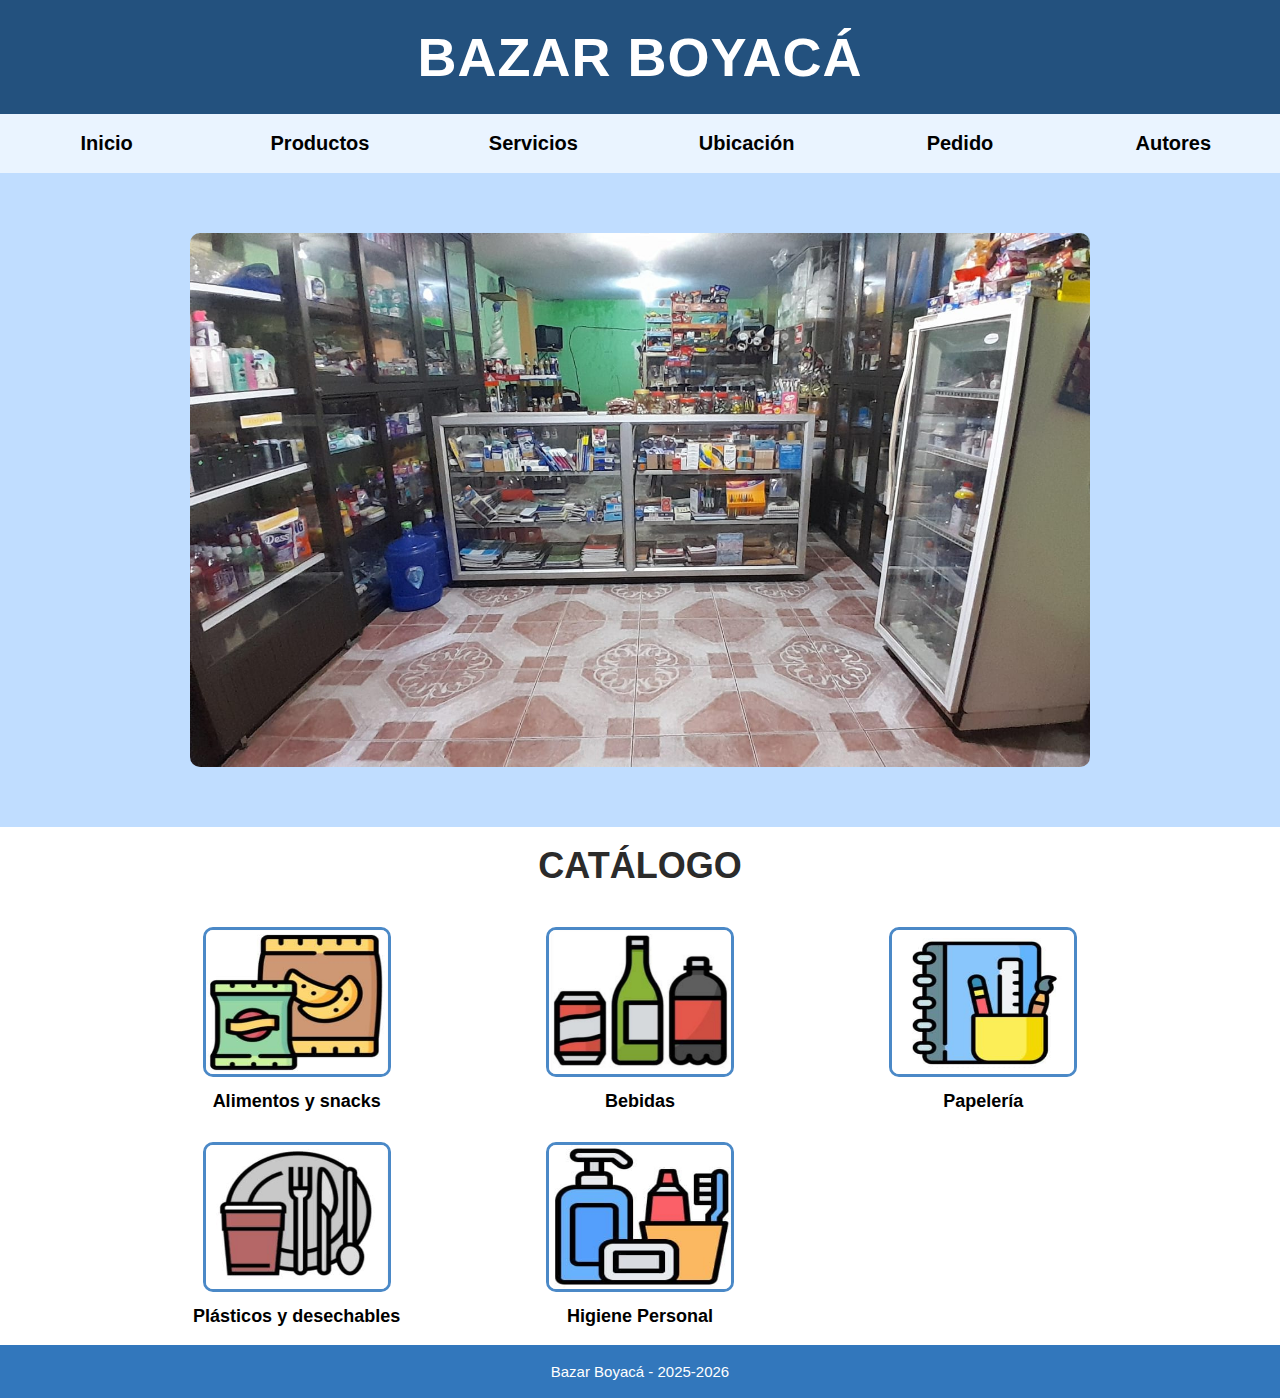
<file: index.html>
<!DOCTYPE html>
<html lang="es">
<head>
  <meta charset="UTF-8">
  <title>Productos - Bazar Boyacá</title>
  <link rel="stylesheet" href="estilos.css">
</head>
<body>

  <header>
    <div class="top-bar">
      <div class="logo">BAZAR BOYACÁ</div>
    </div>
    <nav>
      <a href="inicio.html">Inicio</a>
      <a href="productos.html">Productos</a>
      <a href="servicios.html">Servicios</a>
      <a href="ubicacion.html">Ubicación</a>
      <a href="pedido.html">Pedido</a>
      <a href="autores.html">Autores</a>
    </nav>
  </header>
  
<section class="bodypd">
    <section class="imagen-productos">
        <img src="imagenes/catalogo.jpg" alt="Catálogo">
      </a>
    </section>
</section>
<br>
 <main>
    <h2 class="titulo-catalogo">CATÁLOGO</h2>

    <section class="categorias">

      <a href="alimentos.html" class="categoria">
        <img src="imagenes/alimentos.jpg">
        <p>Alimentos y snacks</p>
      </a>

      <a href="bebidas.html" class="categoria">
        <img src="imagenes/bebidas.jpg">
        <p>Bebidas</p>
      </a>

      <a href="papeleria.html" class="categoria">
        <img src="imagenes/papeleria.jpg">
        <p>Papelería</p>
      </a>

      <a href="plasticos.html" class="categoria">
        <img src="imagenes/plasticos.jpg">
        <p>Plásticos y desechables</p>
      </a>

      <a href="higiene.html" class="categoria">
        <img src="imagenes/higiene.jpg">
        <p>Higiene Personal</p>
      </a>

    </section>

  </main>
<br>
  <footer class="pie">
    Bazar Boyacá - 2025-2026
  </footer>

</body>
</html>
</file>
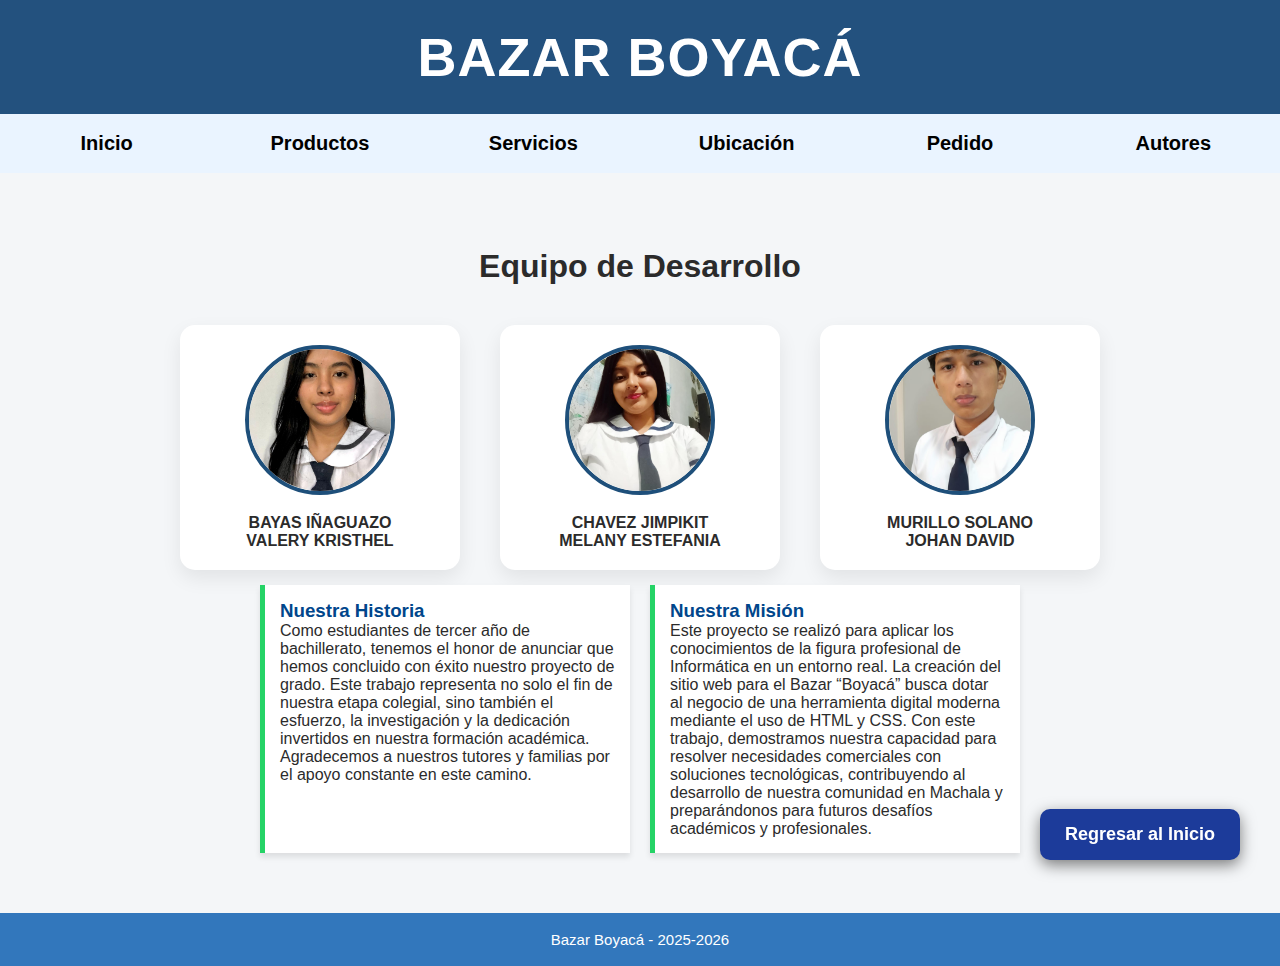
<file: autores.html>
<!DOCTYPE html>
<html lang="es">
<head>
  <meta charset="UTF-8">
  <title>Catálogo - Bazar Boyacá</title>
  <link rel="stylesheet" href="estilos.css">
</head>
<body class="bodyct">

<header>
  <div class="top-bar">
    <div class="logo">BAZAR BOYACÁ</div>
  </div>
  <nav>
    <a href="inicio.html">Inicio</a>
    <a href="productos.html">Productos</a>
    <a href="servicios.html">Servicios</a>
    <a href="ubicacion.html">Ubicación</a>
    <a href="pedido.html">Pedido</a>
    <a href="autores.html">Autores</a>
  </nav>
</header>

<main class="contenedor-nosotros">

  <!-- EQUIPO -->
  <section class="equipo-desarrollo">
    <h1>Equipo de Desarrollo</h1>

    <div class="grid-equipo">

      <div class="miembro">
        <img src="imagenes/integrante1.jpeg" alt="Valery Bayas">
        <p><strong>BAYAS IÑAGUAZO<br>VALERY KRISTHEL</strong></p>
      </div>

      <div class="miembro">
        <img src="imagenes/integrante2.jpeg" alt="Melany Chavez">
        <p><strong>CHAVEZ JIMPIKIT<br>MELANY ESTEFANIA</strong></p>
      </div>

      <div class="miembro">
        <img src="imagenes/integrante3.jpeg" alt="Johan Murillo">
        <p><strong>MURILLO SOLANO<br>JOHAN DAVID</strong></p>
      </div>

    </div>
  </section>

  <!-- INFORMACIÓN EXTRA -->
  <section class="informacion-extra">

    <div class="bloque-info">
      <h3>Nuestra Historia</h3>
      <p>
        Como estudiantes de tercer año de bachillerato, tenemos el honor de anunciar que hemos
         concluido con éxito nuestro proyecto de grado. Este trabajo representa no solo el 
         fin de nuestra etapa colegial, sino también el esfuerzo, la investigación y la 
         dedicación invertidos en nuestra formación académica. Agradecemos a nuestros tutores y
          familias por el apoyo constante en este camino.                   
      </p>
    </div>

    <div class="bloque-info">
      <h3>Nuestra Misión</h3>
      <p>
        Este proyecto se realizó para aplicar los conocimientos de la figura profesional de 
        Informática en un entorno real. La creación del sitio web para el Bazar “Boyacá” busca 
        dotar al negocio de una herramienta digital moderna mediante el uso de HTML y CSS. Con 
        este trabajo, demostramos nuestra capacidad para resolver necesidades comerciales con 
        soluciones tecnológicas, contribuyendo al desarrollo de nuestra comunidad en Machala y 
        preparándonos para futuros desafíos académicos y profesionales.
      </p>
    </div>

  </section>

</main>

<a href="inicio.html" class="boton-regresar-fijo">Regresar al Inicio</a>

<footer>
  <p>Bazar Boyacá - 2025-2026</p>
</footer>

</body>
</html>
</file>
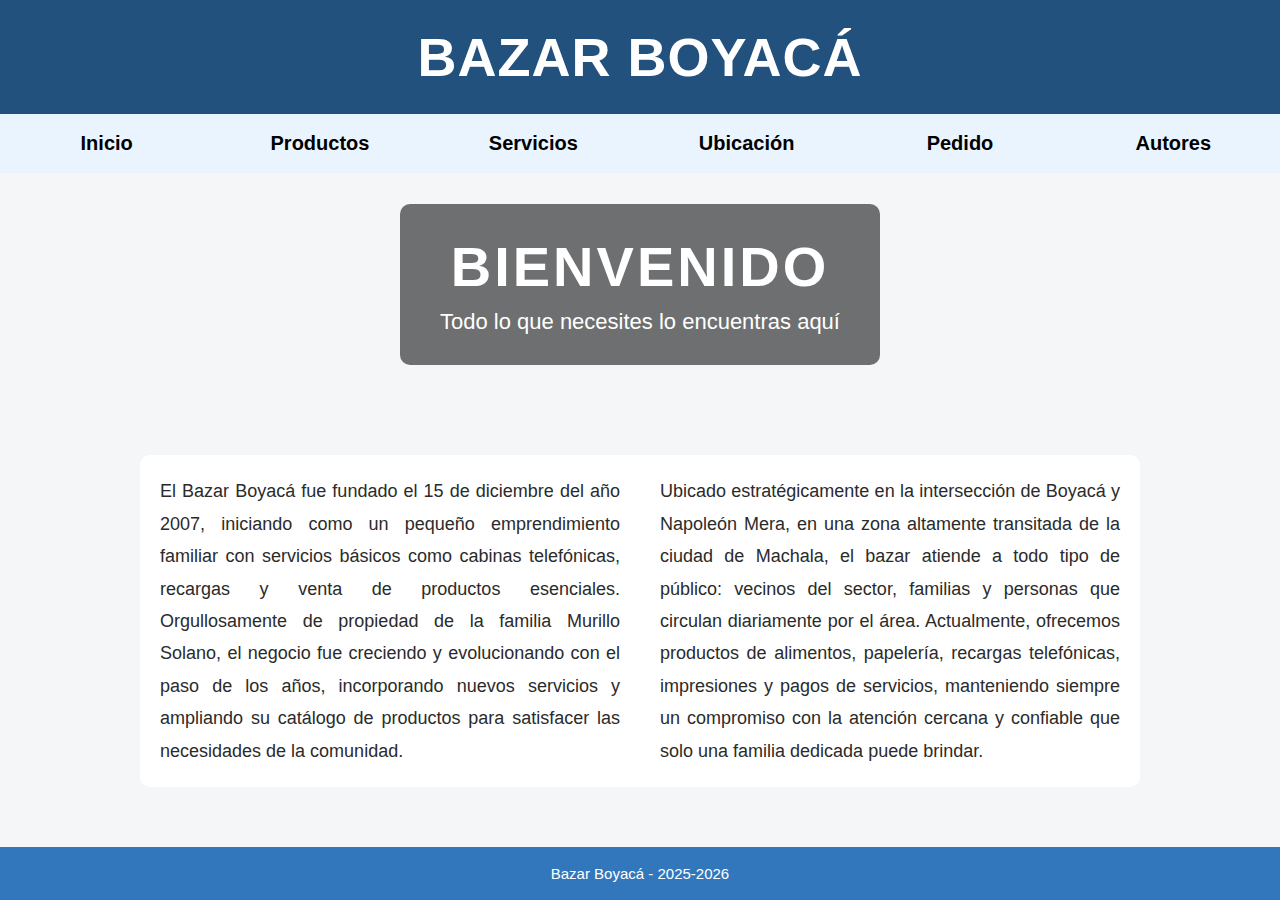
<file: inicio.html>
<!DOCTYPE html>
<html lang="es">
<head>
  <meta charset="UTF-8">
  <title>Inicio - Bazar Boyacá</title>
  <link rel="stylesheet" href="estilos.css">
</head>
<body class="bodyct">

<header>
    <div class="top-bar">
      <div class="logo">BAZAR BOYACÁ</div>
    </div>
    <nav>
      <a href="inicio.html">Inicio</a>
      <a href="productos.html">Productos</a>
      <a href="servicios.html">Servicios</a>
      <a href="ubicacion.html">Ubicación</a>
      <a href="pedido.html">Pedido</a>
      <a href="autores.html">Autores</a>
    </nav>
  </header>
  <section class="hero">
  <div class="hero-texto">
    <h1>BIENVENIDO</h1> <p>Todo lo que necesites lo encuentras aquí</p>
  </div>
 </section>
 <section class="descripcion">
  <p> El Bazar Boyacá fue fundado el 15 de diciembre del año 2007, iniciando como un pequeño emprendimiento familiar con servicios básicos como cabinas telefónicas, 
    recargas y venta de productos esenciales. Orgullosamente de propiedad de la familia Murillo Solano, el negocio fue creciendo
     y evolucionando con el paso de los años, incorporando nuevos servicios y ampliando su catálogo de productos para satisfacer las necesidades de la comunidad. </p> 
     <p> Ubicado estratégicamente en la intersección de Boyacá y Napoleón Mera, en una zona altamente transitada de la ciudad de Machala, el bazar atiende a todo tipo de
       público: vecinos del sector, familias y personas que circulan diariamente por el área. Actualmente, ofrecemos productos de alimentos, papelería, recargas 
       telefónicas, impresiones y pagos de servicios, manteniendo siempre un compromiso con la atención cercana y confiable que solo una familia dedicada puede brindar.
       </p>
 </section>
 <footer>
  <p>Bazar Boyacá - 2025-2026</p>
  </footer>
</body>
</html>
</file>
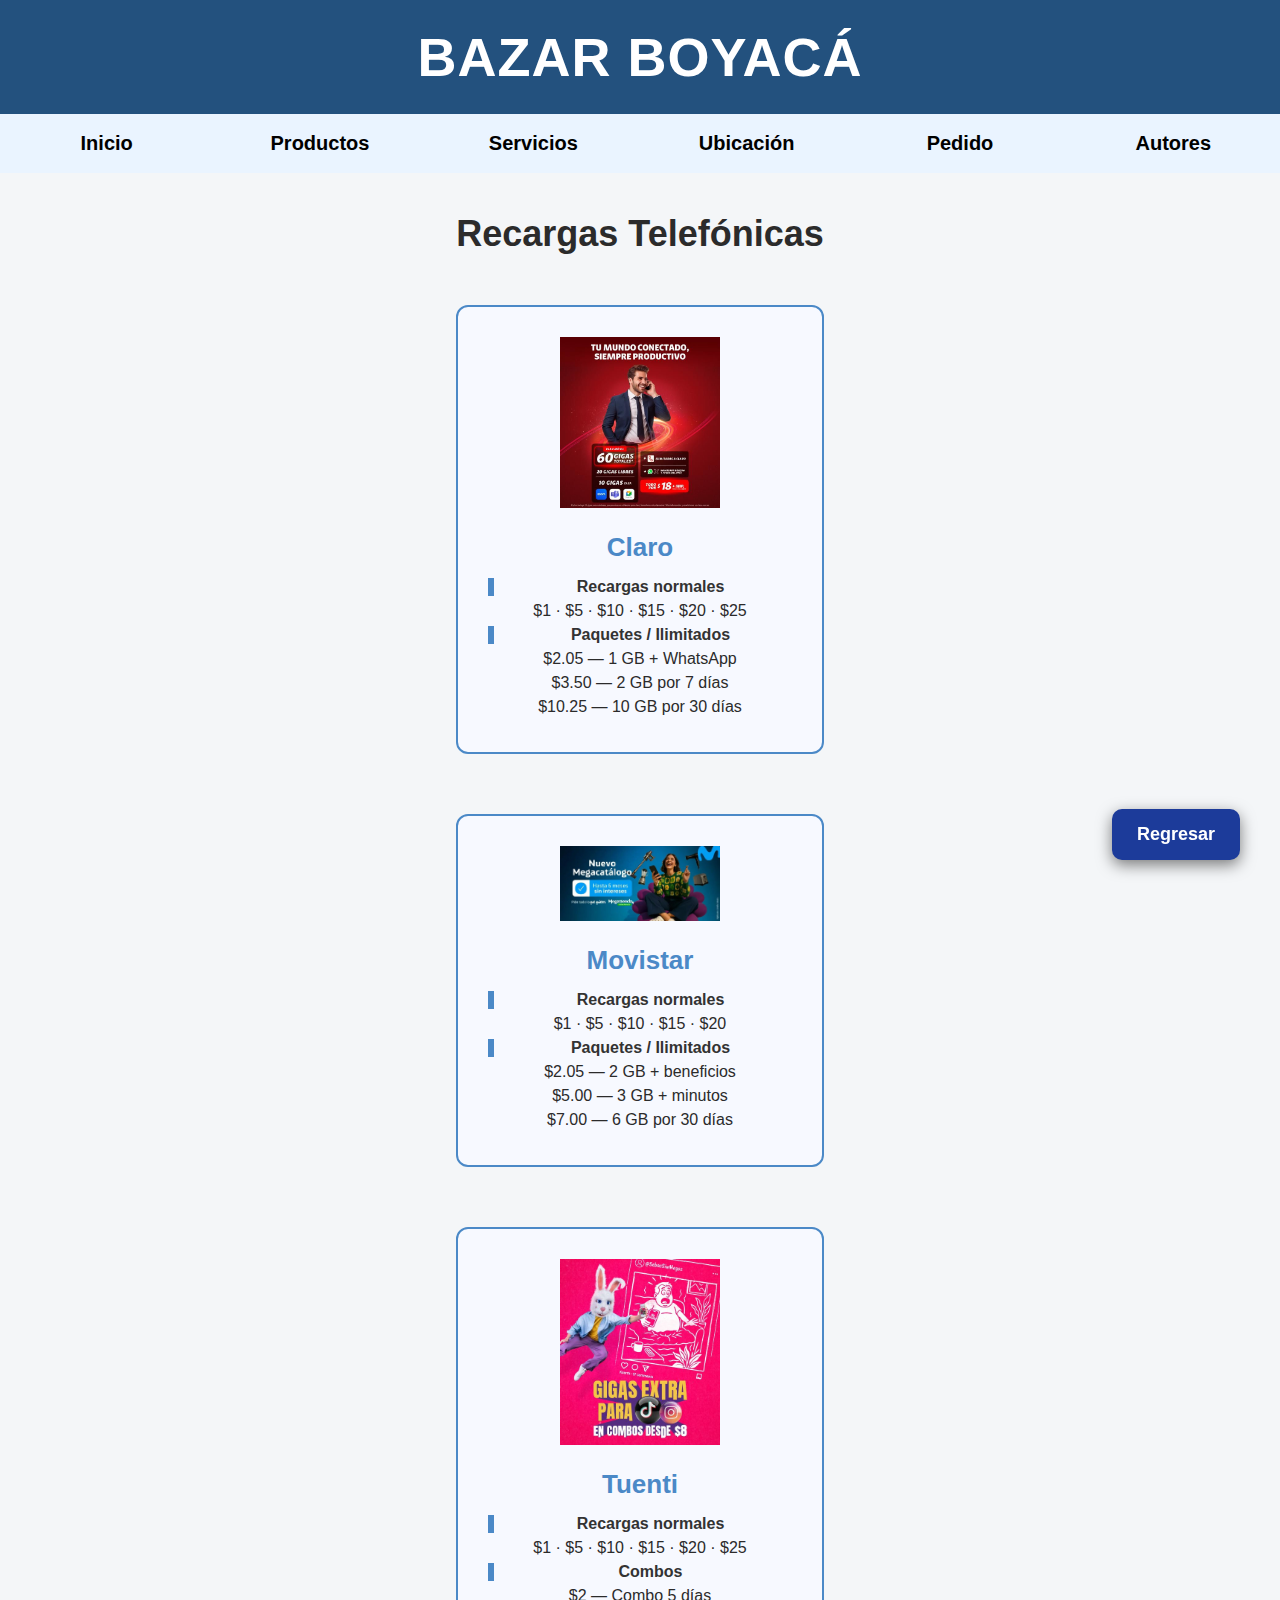
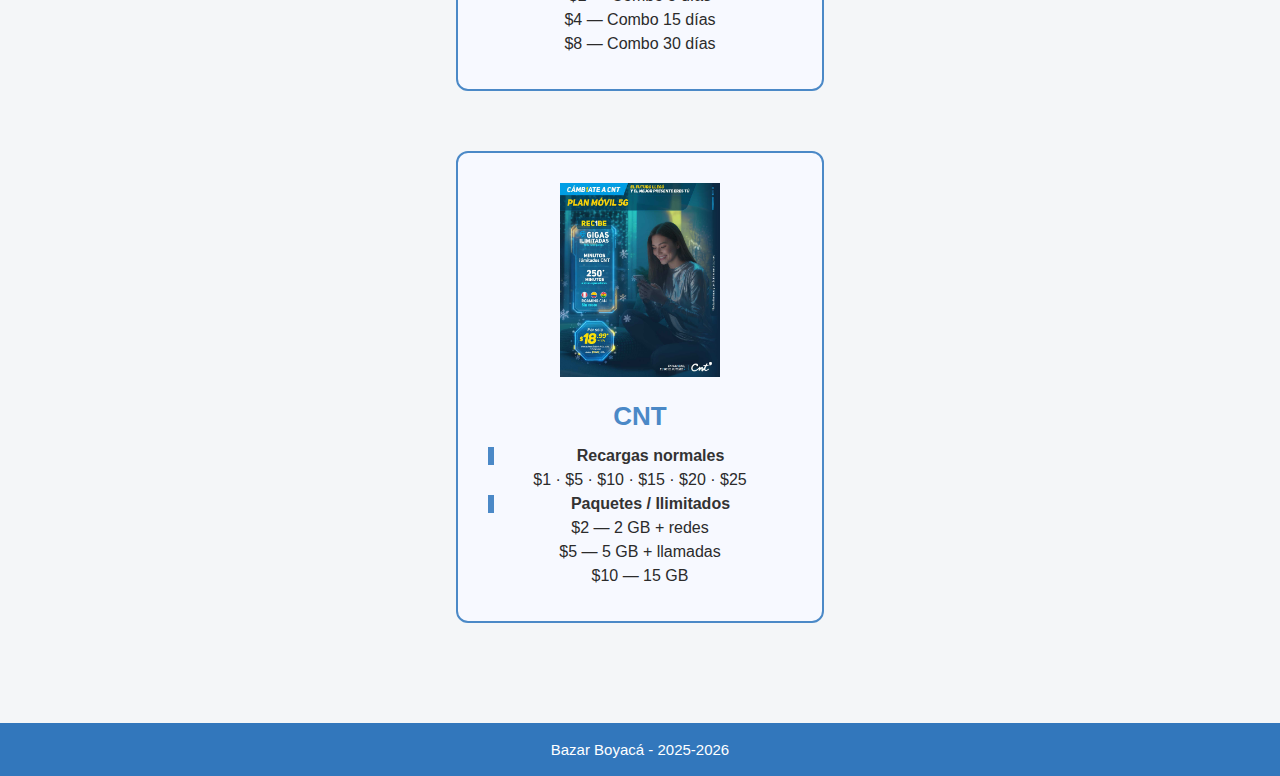
<file: pagos.html>
<!DOCTYPE html>
<html lang="es">
<head>
  <meta charset="UTF-8">
  <title>Recargas Telefónicas - Bazar Boyacá</title>
  <link rel="stylesheet" href="estilos.css">
</head>
<body class="bodyct">

<header>
    <div class="top-bar">
      <div class="logo">BAZAR BOYACÁ</div>
    </div>
    <nav>
      <a href="inicio.html">Inicio</a>
      <a href="productos.html">Productos</a>
      <a href="servicios.html">Servicios</a>
      <a href="ubicacion.html">Ubicación</a>
       <a href="pedido.html">Pedido</a>
      <a href="autores.html">Autores</a>
    </nav>
  </header>

<main class="pagina-pagos">

  <h2 class="titulo-principal">Recargas Telefónicas</h2>

  <section class="operador">
    <img src="imagenes/operadoras/claro.png.jpeg" alt="Claro">
    <h3>Claro</h3>

    <p class="subtitulo">Recargas normales</p>
    <p>$1 · $5 · $10 · $15 · $20 · $25</p>

    <p class="subtitulo">Paquetes / Ilimitados</p>
    <p>$2.05 — 1 GB + WhatsApp</p>
    <p>$3.50 — 2 GB por 7 días</p>
    <p>$10.25 — 10 GB por 30 días</p>
  </section>

  <section class="operador">
    <img src="imagenes/operadoras/movistar.png.jpeg" alt="Movistar">
    <h3>Movistar</h3>

    <p class="subtitulo">Recargas normales</p>
    <p>$1 · $5 · $10 · $15 · $20</p>

    <p class="subtitulo">Paquetes / Ilimitados</p>
    <p>$2.05 — 2 GB + beneficios</p>
    <p>$5.00 — 3 GB + minutos</p>
    <p>$7.00 — 6 GB por 30 días</p>
  </section>

  <section class="operador">
    <img src="imagenes/operadoras/tuenti.png.jpeg" alt="Tuenti">
    <h3>Tuenti</h3>

    <p class="subtitulo">Recargas normales</p>
    <p>$1 · $5 · $10 · $15 · $20 · $25</p>

    <p class="subtitulo">Combos</p>
    <p>$2 — Combo 5 días</p>
    <p>$4 — Combo 15 días</p>
    <p>$8 — Combo 30 días</p>
  </section>

  <section class="operador">
    <img src="imagenes/operadoras/cnt.png.jpeg" alt="CNT">
    <h3>CNT</h3>

    <p class="subtitulo">Recargas normales</p>
    <p>$1 · $5 · $10 · $15 · $20 · $25</p>

    <p class="subtitulo">Paquetes / Ilimitados</p>
    <p>$2 — 2 GB + redes</p>
    <p>$5 — 5 GB + llamadas</p>
    <p>$10 — 15 GB</p>
  </section>

</main>
<footer>
  Bazar Boyacá - 2025-2026
</footer>
<a href="servicios.html" class="boton-regresar-fijo">
       Regresar
    </a>
</body>
</html>
</file>
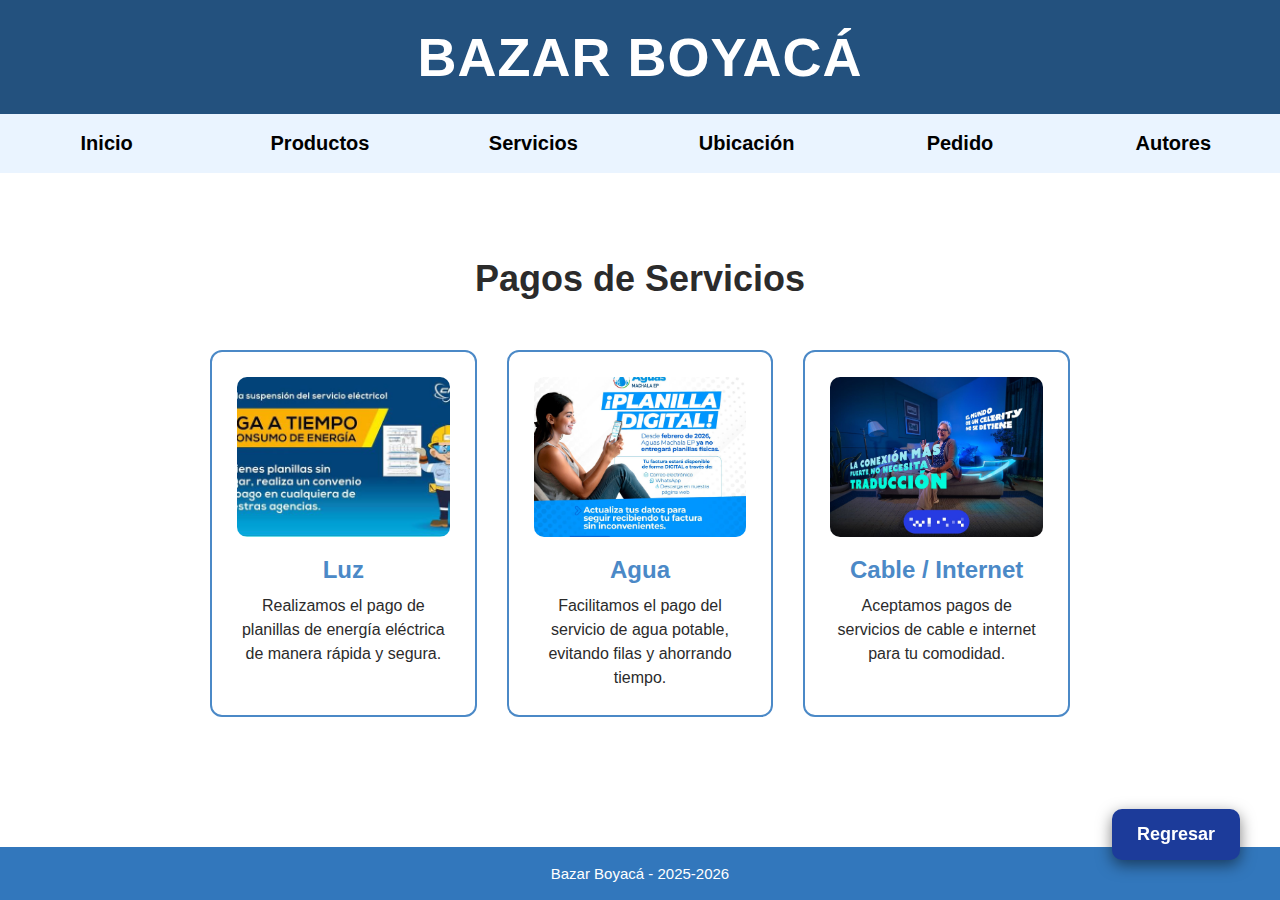
<file: pagoser.html>
<!DOCTYPE html>
<html lang="es">
<head>
  <meta charset="UTF-8">
  <title>Catálogo - Bazar Boyacá</title>
  <link rel="stylesheet" href="estilos.css">
</head>
<body>

<header>
    <div class="top-bar">
      <div class="logo">BAZAR BOYACÁ</div>
    </div>
    <nav>
      <a href="inicio.html">Inicio</a>
      <a href="productos.html">Productos</a>
      <a href="servicios.html">Servicios</a>
      <a href="ubicacion.html">Ubicación</a>
       <a href="pedido.html">Pedido</a>
      <a href="autores.html">Autores</a>
    </nav>
  </header>
  <main class="pagina-pagos">

  <h2 class="titulo-principal">Pagos de Servicios</h2>

  <div class="grid-servicios">

    <div class="servicio-card" id="luz">
      <img src="imagenes/servicios/luz.png.jpeg" alt="Pago de luz">
      <h3>Luz</h3>
      <p>
        Realizamos el pago de planillas de energía eléctrica de manera rápida y segura.
      </p>
    </div>

    <div class="servicio-card" id="agua">
      <img src="imagenes/servicios/agua.png.jpeg" alt="Pago de agua">
      <h3>Agua</h3>
      <p>
        Facilitamos el pago del servicio de agua potable, evitando filas y ahorrando tiempo.
      </p>
    </div>

    <div class="servicio-card" id="cable">
      <img src="imagenes/servicios/cable.png.jpeg" alt="Pago de cable e internet">
      <h3>Cable / Internet</h3>
      <p>
        Aceptamos pagos de servicios de cable e internet para tu comodidad.
      </p>
    </div>

  </div>
<a href="servicios.html" class="boton-regresar-fijo">
       Regresar
    </a>
</main>
 <footer>
  <p>Bazar Boyacá - 2025-2026</p>
  </footer>
</body>
</html>
</file>
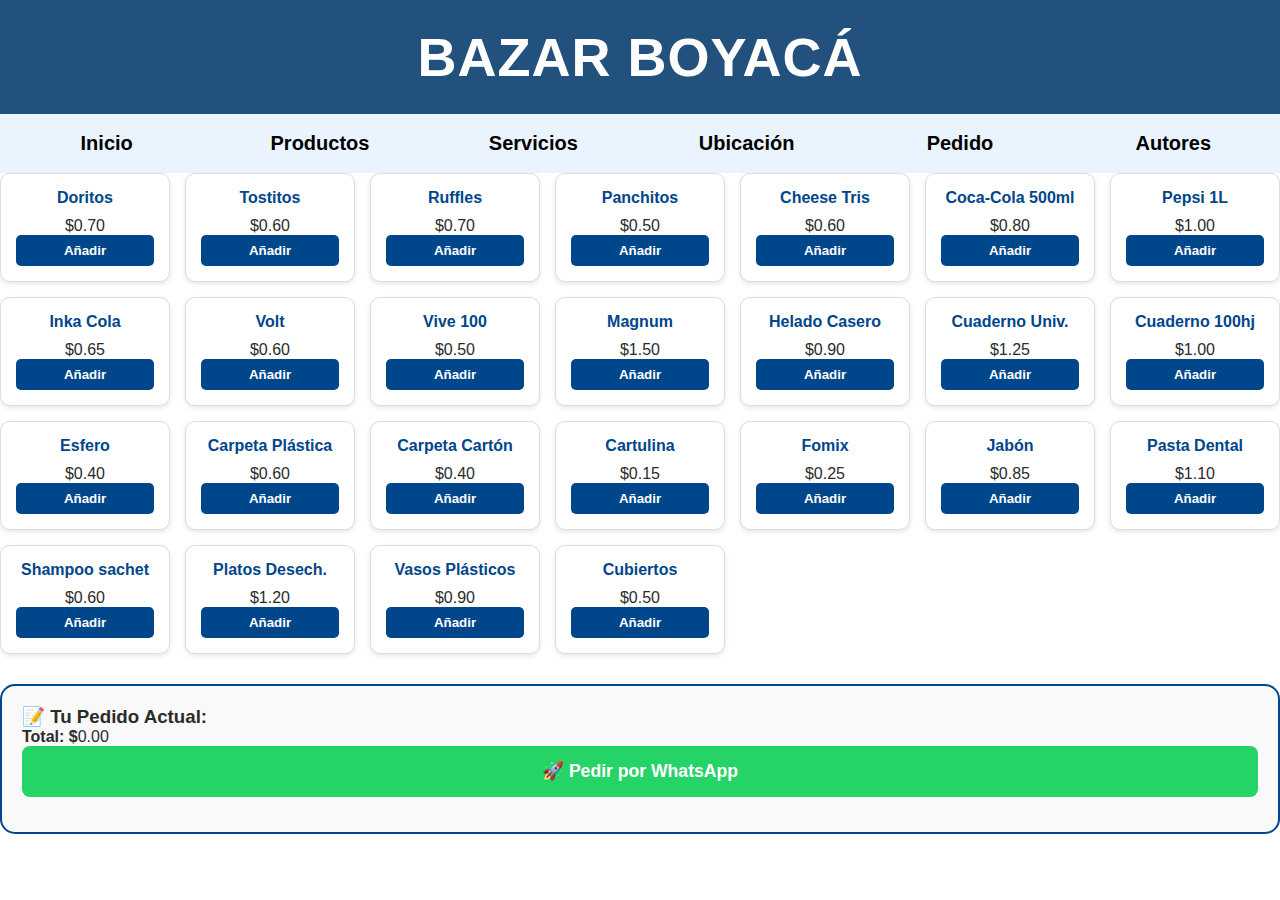
<file: pedido.html>
<!DOCTYPE html>
<html lang="es">
<head>
  <meta charset="UTF-8">
  <title>Productos - Bazar Boyacá</title>
  <link rel="stylesheet" href="estilos.css">
</head>
<body>

  <header>
    <div class="top-bar">
      <div class="logo">BAZAR BOYACÁ</div>
    </div>
    <nav>
      <a href="inicio.html">Inicio</a>
      <a href="productos.html">Productos</a>
      <a href="servicios.html">Servicios</a>
      <a href="ubicacion.html">Ubicación</a>
      <a href="pedido.html">Pedido</a>
      <a href="autores.html">Autores</a>
    </nav>
  </header>

    

   <div class="grid-productos">
    <div class="producto-card"><h4>Doritos</h4><p>$0.70</p><button onclick="agregarAlCarrito('Doritos', 0.70)">Añadir</button></div>
    <div class="producto-card"><h4>Tostitos</h4><p>$0.60</p><button onclick="agregarAlCarrito('Tostitos', 0.60)">Añadir</button></div>
    <div class="producto-card"><h4>Ruffles</h4><p>$0.70</p><button onclick="agregarAlCarrito('Ruffles', 0.70)">Añadir</button></div>
    <div class="producto-card"><h4>Panchitos</h4><p>$0.50</p><button onclick="agregarAlCarrito('Panchitos', 0.50)">Añadir</button></div>
    <div class="producto-card"><h4>Cheese Tris</h4><p>$0.60</p><button onclick="agregarAlCarrito('Cheese Tris', 0.60)">Añadir</button></div>

    <div class="producto-card"><h4>Coca-Cola 500ml</h4><p>$0.80</p><button onclick="agregarAlCarrito('Coca-Cola 500ml', 0.80)">Añadir</button></div>
    <div class="producto-card"><h4>Pepsi 1L</h4><p>$1.00</p><button onclick="agregarAlCarrito('Pepsi 1L', 1.00)">Añadir</button></div>
    <div class="producto-card"><h4>Inka Cola</h4><p>$0.65</p><button onclick="agregarAlCarrito('Inka Cola', 0.65)">Añadir</button></div>
    <div class="producto-card"><h4>Volt</h4><p>$0.60</p><button onclick="agregarAlCarrito('Volt', 0.60)">Añadir</button></div>
    <div class="producto-card"><h4>Vive 100</h4><p>$0.50</p><button onclick="agregarAlCarrito('Vive 100', 0.50)">Añadir</button></div>

    <div class="producto-card"><h4>Magnum</h4><p>$1.50</p><button onclick="agregarAlCarrito('Magnum', 1.50)">Añadir</button></div>
    <div class="producto-card"><h4>Helado Casero</h4><p>$0.90</p><button onclick="agregarAlCarrito('Helado Casero', 0.90)">Añadir</button></div>

    <div class="producto-card"><h4>Cuaderno Univ.</h4><p>$1.25</p><button onclick="agregarAlCarrito('Cuaderno Univ.', 1.25)">Añadir</button></div>
    <div class="producto-card"><h4>Cuaderno 100hj</h4><p>$1.00</p><button onclick="agregarAlCarrito('Cuaderno 100hj', 1.00)">Añadir</button></div>
    <div class="producto-card"><h4>Esfero</h4><p>$0.40</p><button onclick="agregarAlCarrito('Esfero', 0.40)">Añadir</button></div>
    <div class="producto-card"><h4>Carpeta Plástica</h4><p>$0.60</p><button onclick="agregarAlCarrito('Carpeta Plástica', 0.60)">Añadir</button></div>
    <div class="producto-card"><h4>Carpeta Cartón</h4><p>$0.40</p><button onclick="agregarAlCarrito('Carpeta Cartón', 0.40)">Añadir</button></div>
    <div class="producto-card"><h4>Cartulina</h4><p>$0.15</p><button onclick="agregarAlCarrito('Cartulina', 0.15)">Añadir</button></div>
    <div class="producto-card"><h4>Fomix</h4><p>$0.25</p><button onclick="agregarAlCarrito('Fomix', 0.25)">Añadir</button></div>

    <div class="producto-card"><h4>Jabón</h4><p>$0.85</p><button onclick="agregarAlCarrito('Jabón', 0.85)">Añadir</button></div>
    <div class="producto-card"><h4>Pasta Dental</h4><p>$1.10</p><button onclick="agregarAlCarrito('Pasta Dental', 1.10)">Añadir</button></div>
    <div class="producto-card"><h4>Shampoo sachet</h4><p>$0.60</p><button onclick="agregarAlCarrito('Shampoo sachet', 0.60)">Añadir</button></div>

    <div class="producto-card"><h4>Platos Desech.</h4><p>$1.20</p><button onclick="agregarAlCarrito('Platos Desech.', 1.20)">Añadir</button></div>
    <div class="producto-card"><h4>Vasos Plásticos</h4><p>$0.90</p><button onclick="agregarAlCarrito('Vasos Plásticos', 0.90)">Añadir</button></div>
    <div class="producto-card"><h4>Cubiertos</h4><p>$0.50</p><button onclick="agregarAlCarrito('Cubiertos', 0.50)">Añadir</button></div>
</div>
<div class="carrito-pedido">
    <h3>📝 Tu Pedido Actual:</h3>
    <ul id="lista-visual"></ul>
    <p><strong>Total: $</strong><span id="total-precio">0.00</span></p>
    <button class="btn-whatsapp" onclick="enviarPedido()">🚀 Pedir por WhatsApp</button>
</div>
<script src="script-pedidos.js"></script>
</body>
</html>
</file>
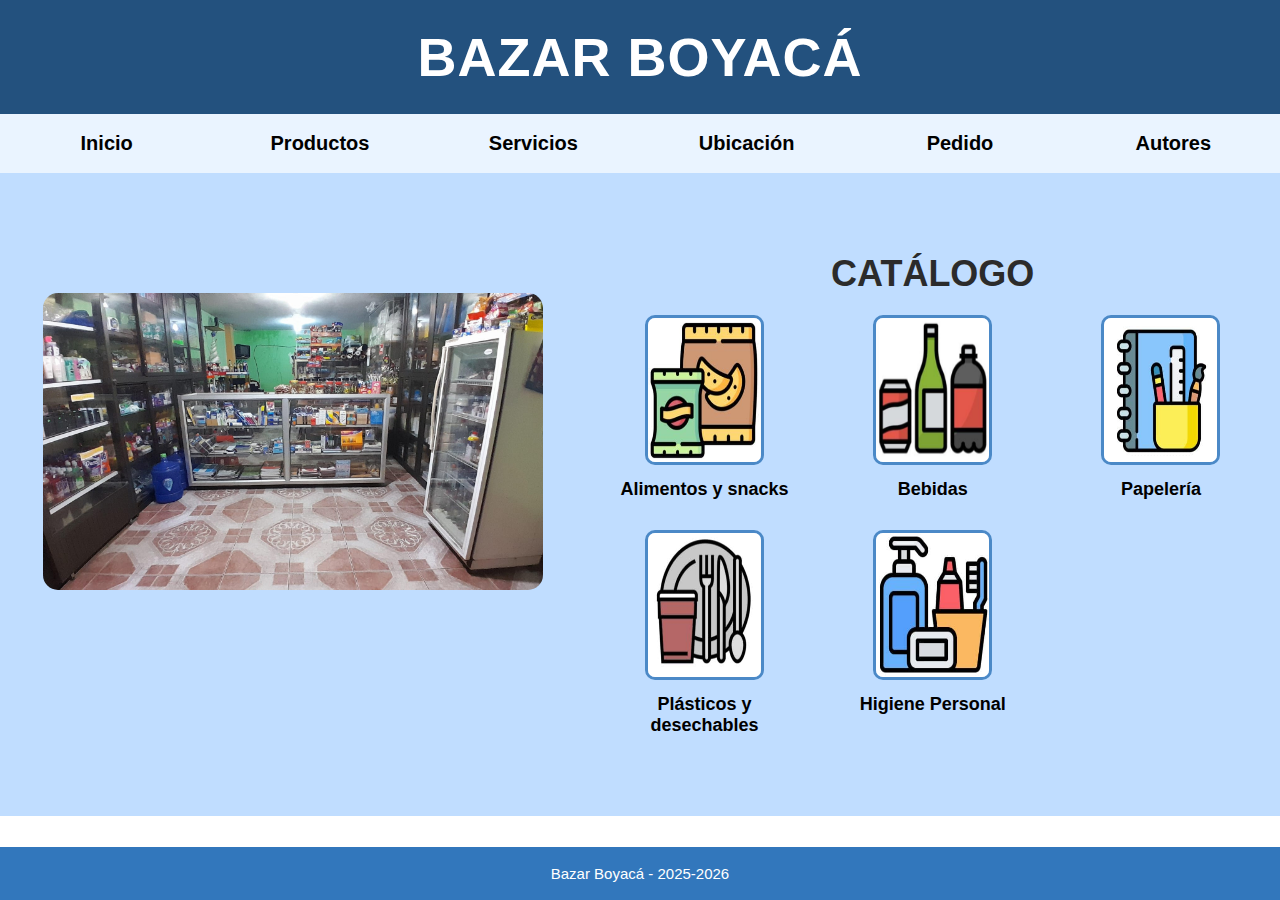
<file: productos.html>
<!DOCTYPE html>
<html lang="es">
<head>
  <meta charset="UTF-8">
  <title>Productos - Bazar Boyacá</title>
  <link rel="stylesheet" href="estilos.css">
</head>
<body>

  <header>
    <div class="top-bar">
      <div class="logo">BAZAR BOYACÁ</div>
    </div>
    <nav>
      <a href="inicio.html">Inicio</a>
      <a href="productos.html">Productos</a>
      <a href="servicios.html">Servicios</a>
      <a href="ubicacion.html">Ubicación</a>
      <a href="pedido.html">Pedido</a>
      <a href="autores.html">Autores</a>
    </nav>
  </header>
  
<section class="bodypd">

  <section class="productos-contenedor">

    <div class="imagen-productos">
      <img src="imagenes/catalogo.jpg" alt="Catálogo">
    </div>

    <div class="catalogo-lateral">
      <h2 class="titulo-catalogo">CATÁLOGO</h2>

      <section class="categorias">

        <a href="alimentos.html" class="categoria">
          <img src="imagenes/alimentos.jpg">
          <p>Alimentos y snacks</p>
        </a>

        <a href="bebidas.html" class="categoria">
          <img src="imagenes/bebidas.jpg">
          <p>Bebidas</p>
        </a>

        <a href="papeleria.html" class="categoria">
          <img src="imagenes/papeleria.jpg">
          <p>Papelería</p>
        </a>

        <a href="plasticos.html" class="categoria">
          <img src="imagenes/plasticos.jpg">
          <p>Plásticos y desechables</p>
        </a>

        <a href="higiene.html" class="categoria">
          <img src="imagenes/higiene.jpg">
          <p>Higiene Personal</p>
        </a>

      </section>
    </div>

  </section>

</section>

<br>
  <footer class="pie">
    Bazar Boyacá - 2025-2026
  </footer>

</body>
</html>
</file>
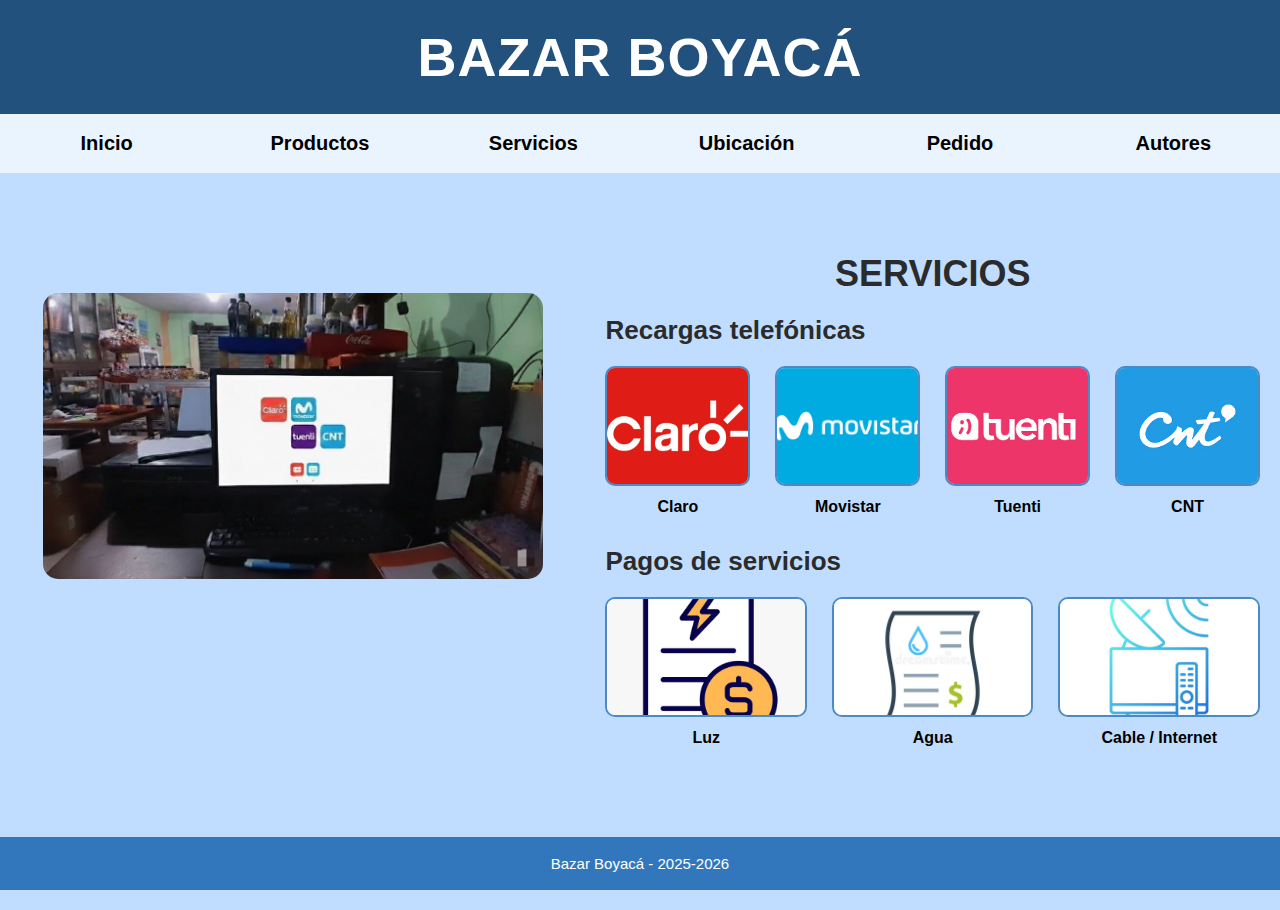
<file: servicios.html>
<!DOCTYPE html>
<html lang="es">
<head>
  <meta charset="UTF-8">
  <title>Servicios - Bazar Boyacá</title>
  <link rel="stylesheet" href="estilos.css">
</head>
<body>

<header>
    <div class="top-bar">
      <div class="logo">BAZAR BOYACÁ</div>
    </div>
    <nav>
      <a href="inicio.html">Inicio</a>
      <a href="productos.html">Productos</a>
      <a href="servicios.html">Servicios</a>
      <a href="ubicacion.html">Ubicación</a>
       <a href="pedido.html">Pedido</a>
      <a href="autores.html">Autores</a>
    </nav>
  </header>

<section class="bloque-color">
    <section class="bodypd">

  <section class="productos-contenedor">

    <!-- IMAGEN -->
    <div class="imagen-productos">
      <img src="imagenes/servicios.png.jpeg" alt="Servicios">
    </div>

    <!-- CONTENIDO SERVICIOS -->
    <div class="catalogo-lateral">

      <h2 class="titulo-catalogo">SERVICIOS</h2>

      <!-- RECARGAS -->
      <section class="servicio-bloque" id="recargas">
        <h3>Recargas telefónicas</h3>

        <div class="grid-4">
          <a href="pagos.html" class="item">
            <img src="imagenes/claro.jpg" alt="Claro">
            <p>Claro</p>
          </a>

          <a href="pagos.html" class="item">
            <img src="imagenes/movistar.jpg" alt="Movistar">
            <p>Movistar</p>
          </a>

          <a href="pagos.html" class="item">
            <img src="imagenes/tuenti.jpg" alt="Tuenti">
            <p>Tuenti</p>
          </a>

          <a href="pagos.html" class="item">
            <img src="imagenes/CNT.jpg" alt="CNT">
            <p>CNT</p>
          </a>
        </div>
      </section>

      <!-- PAGOS -->
      <section class="servicio-bloque" id="pagos">
        <h3>Pagos de servicios</h3>

        <div class="grid-3">
          <a href="pagoser.html" class="item">
            <img src="imagenes/luz.jpg" alt="Luz">
            <p>Luz</p>
          </a>

          <a href="pagoser.html" class="item">
            <img src="imagenes/agua.jpg" alt="Agua">
            <p>Agua</p>
          </a>

          <a href="pagoser.html" class="item">
            <img src="imagenes/cable.jpg" alt="Cable / Internet">
            <p>Cable / Internet</p>
          </a>
        </div>
      </section>

    </div>

  </section>

<footer class="pie">
  Bazar Boyacá - 2025-2026
</footer>

</body>
</html>
</file>
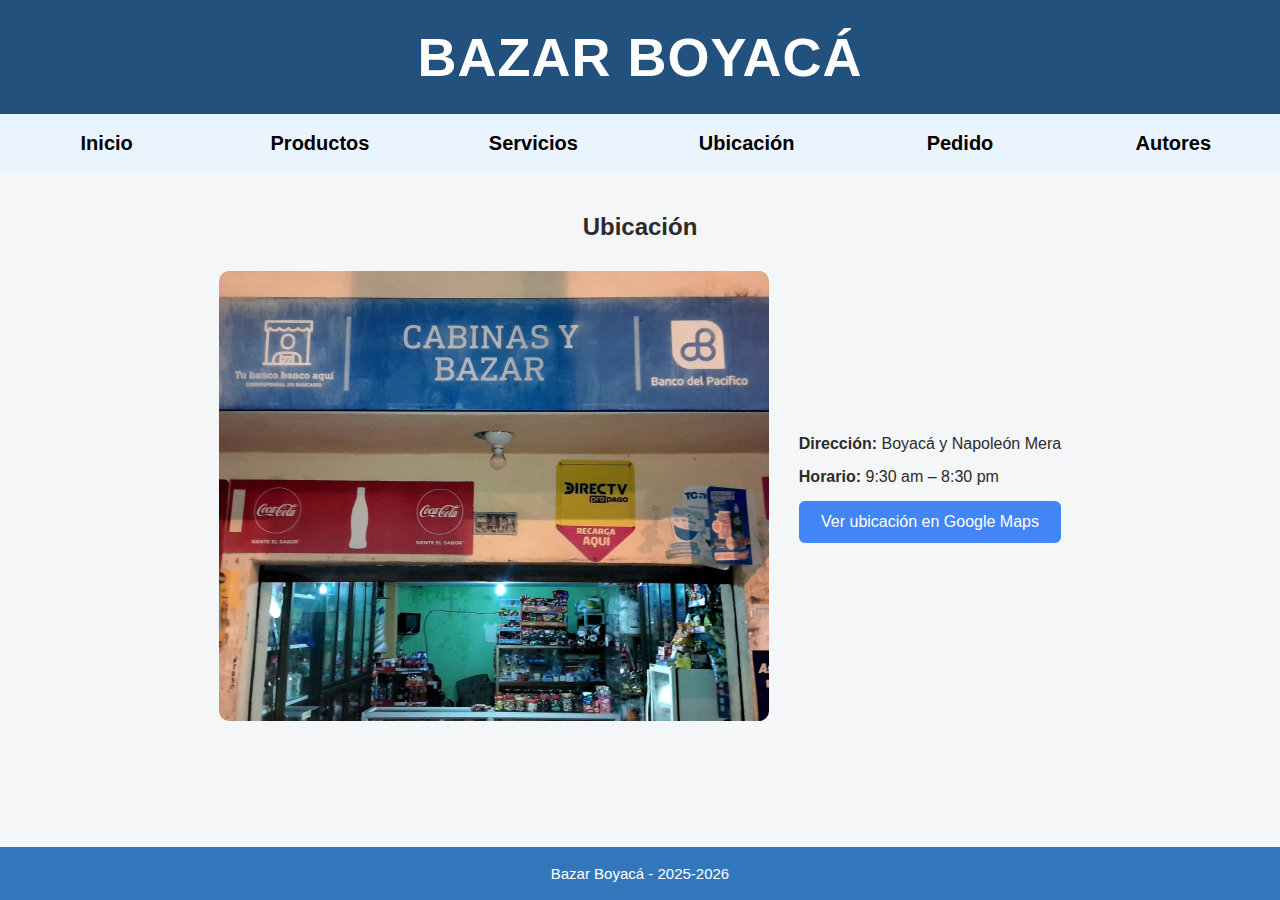
<file: ubicacion.html>
<!DOCTYPE html>
<html lang="es">
<head>
  <meta charset="UTF-8">
  <title>Catálogo - Bazar Boyacá</title>
  <link rel="stylesheet" href="estilos.css">
</head>
<body class="bodyct">

<header>
    <div class="top-bar">
      <div class="logo">BAZAR BOYACÁ</div>
    </div>
    <nav>
      <a href="inicio.html">Inicio</a>
      <a href="productos.html">Productos</a>
      <a href="servicios.html">Servicios</a>
      <a href="ubicacion.html">Ubicación</a>
      <a href="pedido.html">Pedido</a>
      <a href="autores.html">Autores</a>
    </nav>
  </header>
<section class="ubicacion">
  <h2>Ubicación</h2>

  <div class="ubicacion-contenido">
    <img src="imagenes/portada.jpg" alt="Foto del local" class="img-local">

    <div class="info-ubicacion">
      <p><strong>Dirección:</strong> Boyacá y Napoleón Mera</p>
      <p><strong>Horario:</strong> 9:30 am – 8:30 pm</p>

      <a 
        href="https://maps.app.goo.gl/tBc66A7E57x3fFTR7"
        target="_blank"
        class="btn-maps"
      >
        Ver ubicación en Google Maps
      </a>

    </div>
  </div>
</section>
<footer>
    <p>Bazar Boyacá - 2025-2026</p>
  </footer>
</body>
</html>
</file>
<file: estilos.css>
* {
  margin: 0;
  padding: 0;
  box-sizing: border-box;
  font-family: "Segoe UI", Arial, sans-serif;
}

html, body {
  height: 100%;
}

.bodypd {
  background-color: #c0ddff;
  padding: 20px 0;
}

body {
  display: flex;
  flex-direction: column;
  background-color: #ffffff;
  color: #2b2b2b;
}

header {
  background-color: #23517e;
  color: #ffffff;
}

.top-bar {
  justify-content: space-between;
  align-items: center;
  padding: 26px 40px;
}

.logo {
  font-size: 54px;
  font-weight: 800;
  letter-spacing: 1px;
  text-align:center
}

.telefono {
  font-size: 22px;
  font-weight: 600;
  display: flex;
  align-items: center;
  gap: 10px;
}

nav {
  background-color: #eaf4ff;
  display: flex;
  justify-content: space-around;
  align-items: center;
  padding: 18px 0;
}

nav a {
  color: #000000;
  text-decoration: none;
  font-size: 20px;
  font-weight: 700;
  width: 100%;
  text-align: center;
}

nav a:hover {
  background-color: #cfe7ff;
  padding: 18px 0;
}

.portada {
  flex: 1;
  min-height: 60vh;
  background-image:
    linear-gradient(rgba(0, 70, 160, 0.55), rgba(0, 70, 160, 0.55)),
    url("imagenes/portada.jpg");
  background-size: cover;
  background-position: center;
  display: flex;
  justify-content: center;
  align-items: center;
  text-align: center;
}

.texto-portada {
  color: #ffffff;
  padding: 20px 30px;
}

.texto-portada h1 {
  font-size: 56px;
  font-weight: 800;
  margin-bottom: 15px;
  letter-spacing: 2px;
}

.texto-portada p {
  font-size: 24px;
  font-weight: 500;
}

footer {
  background-color: #3277bc;
  color: #ffffff;
  text-align: center;
  padding: 18px;
  font-size: 15px;
  margin-top: auto;
}

.imagen-productos {
  display: flex;
  justify-content: center;
  margin: 40px 0;
}

.imagen-productos img {
  width: 80%;
  max-width: 900px;
  border-radius: 10px;
  cursor: pointer;
}

.titulo-catalogo {
  text-align: center;
  font-size: 36px;
  margin-bottom: 40px;
}

.categorias {
  display: grid;
  grid-template-columns: repeat(3, 1fr);
  gap: 30px;
  max-width: 1000px;
  margin: auto;
}

.categoria {
  text-decoration: none;
  color: black;
  text-align: center;
}

.categoria img {
  width: 60%;
  height: 150px;
  border: 3px solid #4b89c7;
  border-radius: 10px;
}

.categoria p {
  margin-top: 10px;
  font-size: 18px;
  font-weight: 600;
}

.bloque-catalogo {
  margin: 60px auto;
  max-width: 1100px;
  padding: 0 20px;
}

.bloque-catalogo h2 {
  text-align: center;
  font-size: 32px;
  margin-bottom: 30px;
}

.grid-productos {
  display: grid;
  grid-template-columns: repeat(3, 1fr);
  gap: 25px;
}

.producto {
  text-align: center;
}

.producto img {
  width: 100%;
  height: 150px;
  object-fit: cover;
  border: 2px solid #4b89c7;
  border-radius: 10px;
}

.producto p {
  margin-top: 8px;
  font-weight: 600;
}

.imagen-servicios,
.imagen-productos {
  display: flex;
  justify-content: center;
  margin: 40px 0;
}

.imagen-servicios img,
.imagen-productos img {
  width: 80%;
  max-width: 900px;
  border-radius: 10px;
}

.titulo-servicios,
.titulo-catalogo {
  text-align: center;
  font-size: 36px;
  margin-bottom: 40px;
}

.bloque-catalogo,
.contenido-servicios {
  max-width: 1100px;
  margin: auto;
  padding: 40px 20px;
}

.servicio-bloque,
.bloque-catalogo h2 {
  margin-bottom: 30px;
}

.servicio-bloque h3 {
  font-size: 26px;
  margin-bottom: 20px;
}

.grid-2,
.grid-3,
.grid-4,
.grid-productos {
  display: grid;
  gap: 25px;
}

.grid-2 {
  grid-template-columns: repeat(2, 1fr);
}

.grid-3 {
  grid-template-columns: repeat(3, 1fr);
}

.grid-4 {
  grid-template-columns: repeat(4, 1fr);
}

.grid-productos {
  grid-template-columns: repeat(3, 1fr);
}

.item,
.producto {
  text-align: center;
  text-decoration: none;
  color: black;
}

.item img,
.producto img {
  width: 100%;
  height: 120px;
  object-fit: cover;
  border: 2px solid #4b89c7;
  border-radius: 10px;
  transition: transform 0.3s, box-shadow 0.3s;
  outline: none;
  border-style: solid;
}

.item:hover img,
.producto:hover img {
  transform: scale(1.05);
  box-shadow: 0 8px 15px rgba(0,0,0,0.2);
}

.item p,
.producto p {
  margin-top: 8px;
  font-weight: 600;
}

.bloque-color {
  background-color: #d0d7eb;
  display: flex;
  justify-content: center;
  padding: 0;
}

.imagen-servicios {
  width: 80%;
  max-width: 900px;
  height: auto;
  border-radius: 10px;
}

.contenido-servicios {
  max-width: 1100px;
  margin: auto;
  padding: 40px 20px;
}

.titulo-servicios {
  text-align: center;
  font-size: 36px;
  margin-bottom: 40px;
}

.ubicacion {
  padding: 40px;
  text-align: center;
}

.ubicacion h2 {
  margin-bottom: 30px;
}

.ubicacion-contenido {
  display: flex;
  gap: 30px;
  justify-content: center;
  align-items: center;
  flex-wrap: wrap;
}

.img-local {
  width: 550px;
  height: 450px;
  object-fit: cover;
  border-radius: 10px;
}

.info-ubicacion {
  max-width: 350px;
  text-align: left;
}

.info-ubicacion p {
  margin-bottom: 15px;
}

.btn-maps,
.btn-whatsapp {
  display: block;
  margin-bottom: 15px;
  padding: 12px;
  text-align: center;
  text-decoration: none;
  color: white;
  border-radius: 6px;
}

.btn-maps {
  background: #4285f4;
}

.btn-whatsapp {
  background: #25d366;
}

.inicio-contenido {
  max-width: 1100px;
  margin: 40px auto;
  padding: 0 20px;
  display: block;
}

.hero {
  height: 50vh;   /* ← AQUÍ ESTÁ LA SOLUCIÓN */
  margin: 20px;
  border-radius: 14px;

  background-size: cover;
  background-position: center;
  background-repeat: no-repeat;

  animation: sliderHero 12s infinite;

  display: flex;
  justify-content: center;
  align-items: center;
}


@keyframes sliderHero {
  0% {
    background-image: url("imagenes/bazar.png.jpeg");
  }
  33% {
    background-image: url("imagenes/tienda.png.jpeg");
  }
  66% {
    background-image: url("imagenes/productos.png.jpeg");
  }
  100% {
    background-image: url("imagenes/anuncio.png.jpeg");
  }
}

.hero-texto {
  background: rgba(0, 0, 0, 0.55);
  padding: 30px 40px;
  border-radius: 10px;
  color: white;
  text-align: center;
}

.hero-texto h1 {
  font-size: 56px;
  letter-spacing: 3px;
  margin-bottom: 10px;
}

.hero-texto p {
  font-size: 22px;
}

.descripcion {
  max-width: 1000px;
  margin: 60px auto;
  padding: 0 20px;

  display: grid;
  grid-template-columns: 1fr 1fr;
  gap: 40px;

  font-size: 18px;
  line-height: 1.8;
  text-align: justify;

  background: #ffffff;
  padding: 20px;
  border-radius: 10px;
}

.bodyct {
  font-family: Arial, sans-serif;
  background-color: #f4f6f8;
  margin: 0;
}

.catalogo-seccion {
  max-width: 1100px;
  margin: auto;
  padding: 40px 20px;
}

.catalogo-seccion h2 {
  text-align: center;
  font-size: 36px;
  margin-bottom: 10px;
}

.subtitulo {
  font-size: 26px;
  margin: 30px 0 20px;
  border-left: 6px solid #4b89c7;
  padding-left: 15px;
}

.grid-productos {
  display: grid;
  grid-template-columns: repeat(auto-fit, minmax(220px, 1fr));
  gap: 25px;
}

.producto {
  background: white;
  border-radius: 12px;
  padding: 15px;
  text-align: center;
  box-shadow: 0 6px 15px rgba(0,0,0,0.1);
  transition: transform 0.3s;
}

.producto:hover {
  transform: translateY(-5px);
}

.producto img {
  width: 100%;
  height: 150px;
  object-fit: cover;
  border-radius: 10px;
}

.producto h4 {
  margin: 12px 0 5px;
  font-size: 18px;
}

.producto p {
  font-size: 14px;
  color: #555;
}

.precio {
  display: block;
  margin-top: 10px;
  font-size: 18px;
  font-weight: bold;
  color: #4b89c7;
}

.pagina-pagos {
  max-width: 1100px;
  margin: auto;
  padding: 40px 20px;
}

.grid-servicios {
  display: grid;
  grid-template-columns: repeat(3, 1fr);
  gap: 30px;
}

.servicio-card {
  background-color: #ffffff;
  border-radius: 12px;
  padding: 25px;
  text-align: center;
  border: 2px solid #4b89c7;
  transition: transform 0.3s ease, box-shadow 0.3s ease;
}

.servicio-card img {
  width: 100%;
  height: 160px;
  object-fit: cover;
  border-radius: 10px;
  margin-bottom: 15px;
}

.servicio-card h3 {
  font-size: 24px;
  margin-bottom: 10px;
  color: #4b89c7;
}

.servicio-card p {
  font-size: 16px;
  line-height: 1.5;
}

.servicio-card:hover {
  transform: translateY(-8px);
  box-shadow: 0 12px 20px rgba(0,0,0,0.2);
}

.pagina-pagos {
  max-width: 900px;
  margin: auto;
  padding: 40px 20px;
}

.titulo-principal {
  text-align: center;
  font-size: 36px;
  margin-bottom: 50px;
}

.operador {
  text-align: center;
  margin-bottom: 60px;
  padding: 30px;
  border: 2px solid #4b89c7;
  border-radius: 12px;
  background-color: #f7f9ff;
}

.operador img {
  width: 160px;
  margin-bottom: 20px;
}

.operador h3 {
  font-size: 26px;
  margin-bottom: 15px;
  color: #4b89c7;
}

.operador p {
  font-size: 16px;
  margin: 6px 0;
}

.subtitulo {
  margin-top: 18px;
  font-weight: 700;
  color: #333;
}

.operador {
  transition: transform 0.3s ease, box-shadow 0.3s ease;
}

.operador:hover {
  transform: translateY(-6px);
  box-shadow: 0 12px 25px rgba(0, 0, 0, 0.15);
}

.img-producto {
  position: relative;
  overflow: hidden;
}

.img-producto img {
  width: 100%;
  display: block;
  transition: opacity 0.4s ease;
}

.img-producto img:nth-of-type(2) {
  position: absolute;
  top: 0;
  left: 0;
  opacity: 0;
}

.producto:hover .img-producto img:nth-of-type(2) {
  opacity: 1;
}

.producto:hover .img-producto img:nth-of-type(1) {
  opacity: 0;
}
.grid-bazar { display: grid; grid-template-columns: 1fr 1fr; gap: 15px; margin-bottom: 20px; }
.categoria-bazar h3 { background: #00468b; color: white; padding: 5px; border-radius: 5px; }
.item-pedido { display: flex; justify-content: space-between; padding: 8px; border-bottom: 1px solid #eee; align-items: center; font-size: 0.9em; }
.item-pedido button { background: #25d366; border: none; color: white; border-radius: 50%; width: 30px; height: 30px; cursor: pointer; }
.caja-carrito { background: #f9f9f9; border: 2px solid #00468b; padding: 15px; border-radius: 10px; position: sticky; bottom: 10px; }
.total-final { font-size: 1.5em; font-weight: bold; color: #00468b; }
.boton-wa { background: #25d366; color: white; border: none; width: 100%; padding: 12px; border-radius: 5px; font-weight: bold; font-size: 1.1em; cursor: pointer; }

.contenedor-nosotros {
    max-width: 800px;
    margin: 40px auto;
    padding: 20px;
    text-align: center;
}

.marco-foto {
  
    display: inline-block; 
    border: 8px solid #00468b;
    border-radius: 5px;
    overflow: hidden;
    margin-bottom: 5px;
    box-shadow: 0 10px 20px rgba(0,0,0,0.2);


}

.foto-grupal {
    
    display: block;
    height: auto;
    width: 100%; 
}

.nombres-autores {
    background: #f0f7ff;
    padding: 20px;
    border-radius: 10px;
    margin-bottom: 30px;
}

.nombres-autores ul {
    list-style: none;
    padding: 0;
}

.nombres-autores li {
    font-size: 1.1em;
    margin: 10px 0;
    color: #00468b;
}

.informacion-extra {
    display: grid;
    grid-template-columns: 1fr 1fr;
    gap: 20px;
    text-align: left;
}

.bloque-info {
    background: #fff;
    padding: 15px;
    border-left: 5px solid #25d366; 
    box-shadow: 0 4px 6px rgba(0,0,0,0.1);
}

.bloque-info h3 {
    margin-top: 0;
    color: #00468b;
}

@media (max-width: 600px) {
    .informacion-extra {
        grid-template-columns: 1fr;
    }
}

.boton-regresar-fijo {
    position: fixed !important; 
    bottom: 40px !important;
    right: 40px !important;
    display: block !important; 
    
    width: auto;
    height: auto;
    background-color: #1c3b9a; 
    color: white !important;
    padding: 15px 25px;
    border-radius: 10px;
    font-size: 18px;
    font-weight: bold;
    text-decoration: none;
    z-index: 999999; 
    box-shadow: 0px 5px 15px rgba(0,0,0,0.5);
}
.grid-bazar { display: grid; grid-template-columns: 1fr 1fr; gap: 15px; margin-bottom: 20px; }
.categoria-bazar h3 { background: #00468b; color: white; padding: 5px; border-radius: 5px; }
.item-pedido { display: flex; justify-content: space-between; padding: 8px; border-bottom: 1px solid #eee; align-items: center; font-size: 0.9em; }
.item-pedido button { background: #25d366; border: none; color: white; border-radius: 50%; width: 30px; height: 30px; cursor: pointer; }
.caja-carrito { background: #f9f9f9; border: 2px solid #00468b; padding: 15px; border-radius: 10px; position: sticky; bottom: 10px; }
.total-final { font-size: 1.5em; font-weight: bold; color: #00468b; }
.boton-wa { background: #25d366; color: white; border: none; width: 100%; padding: 12px; border-radius: 5px; font-weight: bold; font-size: 1.1em; cursor: pointer; }

.grid-productos {
    display: grid;
    grid-template-columns: repeat(auto-fit, minmax(150px, 1fr));
    gap: 15px;
    margin-bottom: 30px;
}

.producto-card {
    background: white;
    border: 1px solid #ddd;
    padding: 15px;
    text-align: center;
    border-radius: 10px;
    box-shadow: 0 2px 5px rgba(0,0,0,0.1);
}

.producto-card h4 { margin: 0 0 10px 0; color: #00468b; }

.producto-card button {
    background: #00468b;
    color: white;
    border: none;
    padding: 8px;
    width: 100%;
    border-radius: 5px;
    cursor: pointer;
    font-weight: bold;
}

.carrito-pedido {
    background: #f9f9f9;
    padding: 20px;
    border: 2px solid #00468b;
    border-radius: 15px;
}

.btn-whatsapp {
    background: #25d366;
    color: white;
    border: none;
    padding: 15px;
    width: 100%;
    border-radius: 8px;
    font-size: 1.1em;
    font-weight: bold;
    cursor: pointer;
}

/* SECCIÓN PRODUCTOS */
.productos-contenedor {
  max-width: 1400px;
  margin: 60px auto;
  padding: 0 20px;

  display: grid;
  grid-template-columns: 1fr 1.2fr;
  gap: 40px;
  align-items: start;
}

.productos-contenedor .imagen-productos img {
  width: 190%;
  max-width: 500px;
  border-radius: 15px;
  max-height: 420px;
  object-fit: cover;
}

.catalogo-lateral .titulo-catalogo {
  text-align: center;
  margin-bottom: 20px;
}

/* SECCIÓN Alimentos y Snacks */
.modal {
  display: none;
  position: fixed;
  inset: 0;
  background: rgba(0, 0, 0, 0.6);
  z-index: 999;
  justify-content: center;
  align-items: center;
}

.modal-contenido {
  background: white;
  padding: 25px;
  border-radius: 15px;
  max-width: 400px;
  width: 90%;
  text-align: center;
  position: relative;
}

.modal-contenido img {
  width: 150px;
  margin: 15px 0;
}

.cerrar {
  position: absolute;
  top: 10px;
  right: 15px;
  font-size: 28px;
  cursor: pointer;
}

/*EQUIPO DE DESARROLLO*/

.equipo-desarrollo {
  max-width: 1100px;
  margin: 15px auto;
  text-align: center;
}

.equipo-desarrollo h2 {
  font-size: 32px;
  margin-bottom: 30px;
  color: #222;
}

.grid-equipo {
  display: grid;
  grid-template-columns: repeat(3, 280px); 
  gap: 40px;
  justify-content: center; 
  margin: 40px auto 0 auto; 
}

.miembro {
  background: #ffffff;
  border-radius: 15px;
  padding: 20px;
  width: 280px;
  box-shadow: 0 8px 20px rgba(0,0,0,0.08);
  transition: transform 0.3s ease;
}

.miembro:hover {
  transform: translateY(-8px);
}

.miembro img {
  width: 150px;
  height: 150px;
  object-fit: cover;
  border-radius: 50%;
  margin-bottom: 15px;
  border: 4px solid #1e4f7a;
}

.miembro h4 {
  font-size: 16px;
  font-weight: bold;
  margin-top: 10px;
  color: #1e4f7a;
}

@media (max-width: 900px) {
  .grid-equipo {
    flex-direction: column;
    align-items: center;
  }
}
</file>
